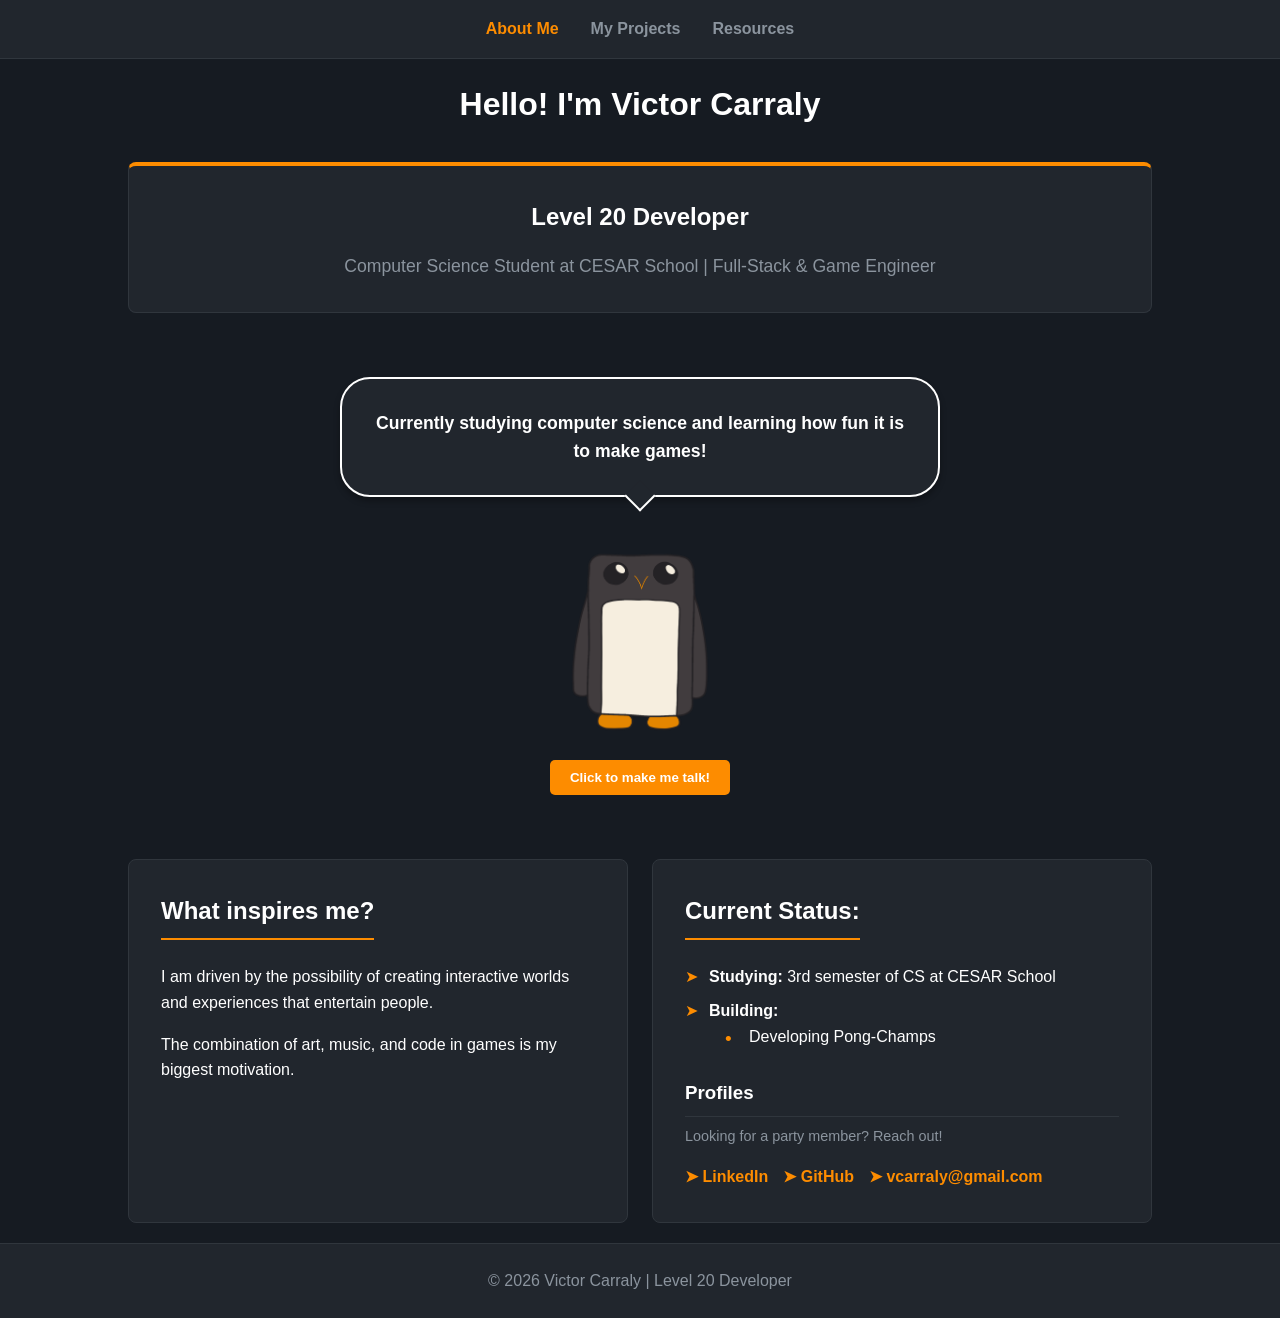
<file: index.html>
<!doctype html>
<html lang="en">
    <head>
        <meta charset="UTF-8" />
        <meta name="viewport" content="width=device-width, initial-scale=1.0" />
        <title>Victor Carraly's Portfolio</title>
        <link rel="icon" type="image/png" href="imgs/penguin-icon.png" />
        <link rel="stylesheet" href="style.css" />
    </head>
    <body>
        <header>
            <nav>
                <ul>
                    <li><a href="index.html" class="active">About Me</a></li>
                    <li><a href="projects.html">My Projects</a></li>
                    <li><a href="resources.html">Resources</a></li>
                </ul>
            </nav>
        </header>

        <main class="container">
            <h1 class="mb-2">Hello! I'm Victor Carraly</h1>

            <section class="character-sheet hero-section">
                <h2>Level 20 Developer</h2>
                <p>
                    Computer Science Student at CESAR School | Full-Stack & Game
                    Engineer
                </p>
            </section>

            <div class="interaction">
                <div class="speech-bubble-container">
                    <div class="speech-bubble">
                        <p id="fun-fact-text" aria-live="polite">
                            Currently studying computer science and learning how
                            fun it is to make games!
                        </p>
                    </div>
                </div>

                <img src="imgs/penguin.png" alt="Penguin" class="profile-img" />

                <button id="interactive-btn" class="action-btn">
                    Click to make me talk!
                </button>
            </div>

            <div class="skills-grid">
                <section class="character-sheet grid-card">
                    <h2>What inspires me?</h2>
                    <p class="mt-1">
                        I am driven by the possibility of creating interactive
                        worlds and experiences that entertain people.
                    </p>
                    <p class="mt-1">
                        The combination of art, music, and code in games is my
                        biggest motivation.
                    </p>
                </section>

                <section class="character-sheet grid-card">
                    <h2>Current Status:</h2>
                    <ul class="styled-list mt-1">
                        <li>
                            <strong>Studying:</strong> 3rd semester of CS at
                            CESAR School
                        </li>
                        <li>
                            <strong>Building:</strong>
                            <ul id="sub_list">
                                <li>Developing Pong-Champs</li>
                            </ul>
                        </li>
                    </ul>

                    <h3 class="profiles-title">Profiles</h3>

                    <p class="profiles-desc">
                        Looking for a party member? Reach out!
                    </p>

                    <div class="profiles-links">
                        <a
                            href="https://www.linkedin.com/in/victorcarraly"
                            class="content-link"
                        >
                            <span aria-hidden="true">➤</span> LinkedIn
                        </a>
                        <a
                            href="https://github.com/carraly"
                            class="content-link"
                        >
                            <span aria-hidden="true">➤</span> GitHub
                        </a>
                        <a
                            href="mailto:vcarraly@gmail.com"
                            class="content-link"
                        >
                            <span aria-hidden="true">➤</span> vcarraly@gmail.com
                        </a>
                    </div>
                </section>
            </div>
        </main>
        <footer>
            <p>© 2026 Victor Carraly | Level 20 Developer</p>
        </footer>
        <script src="script.js"></script>
    </body>
</html>
</file>
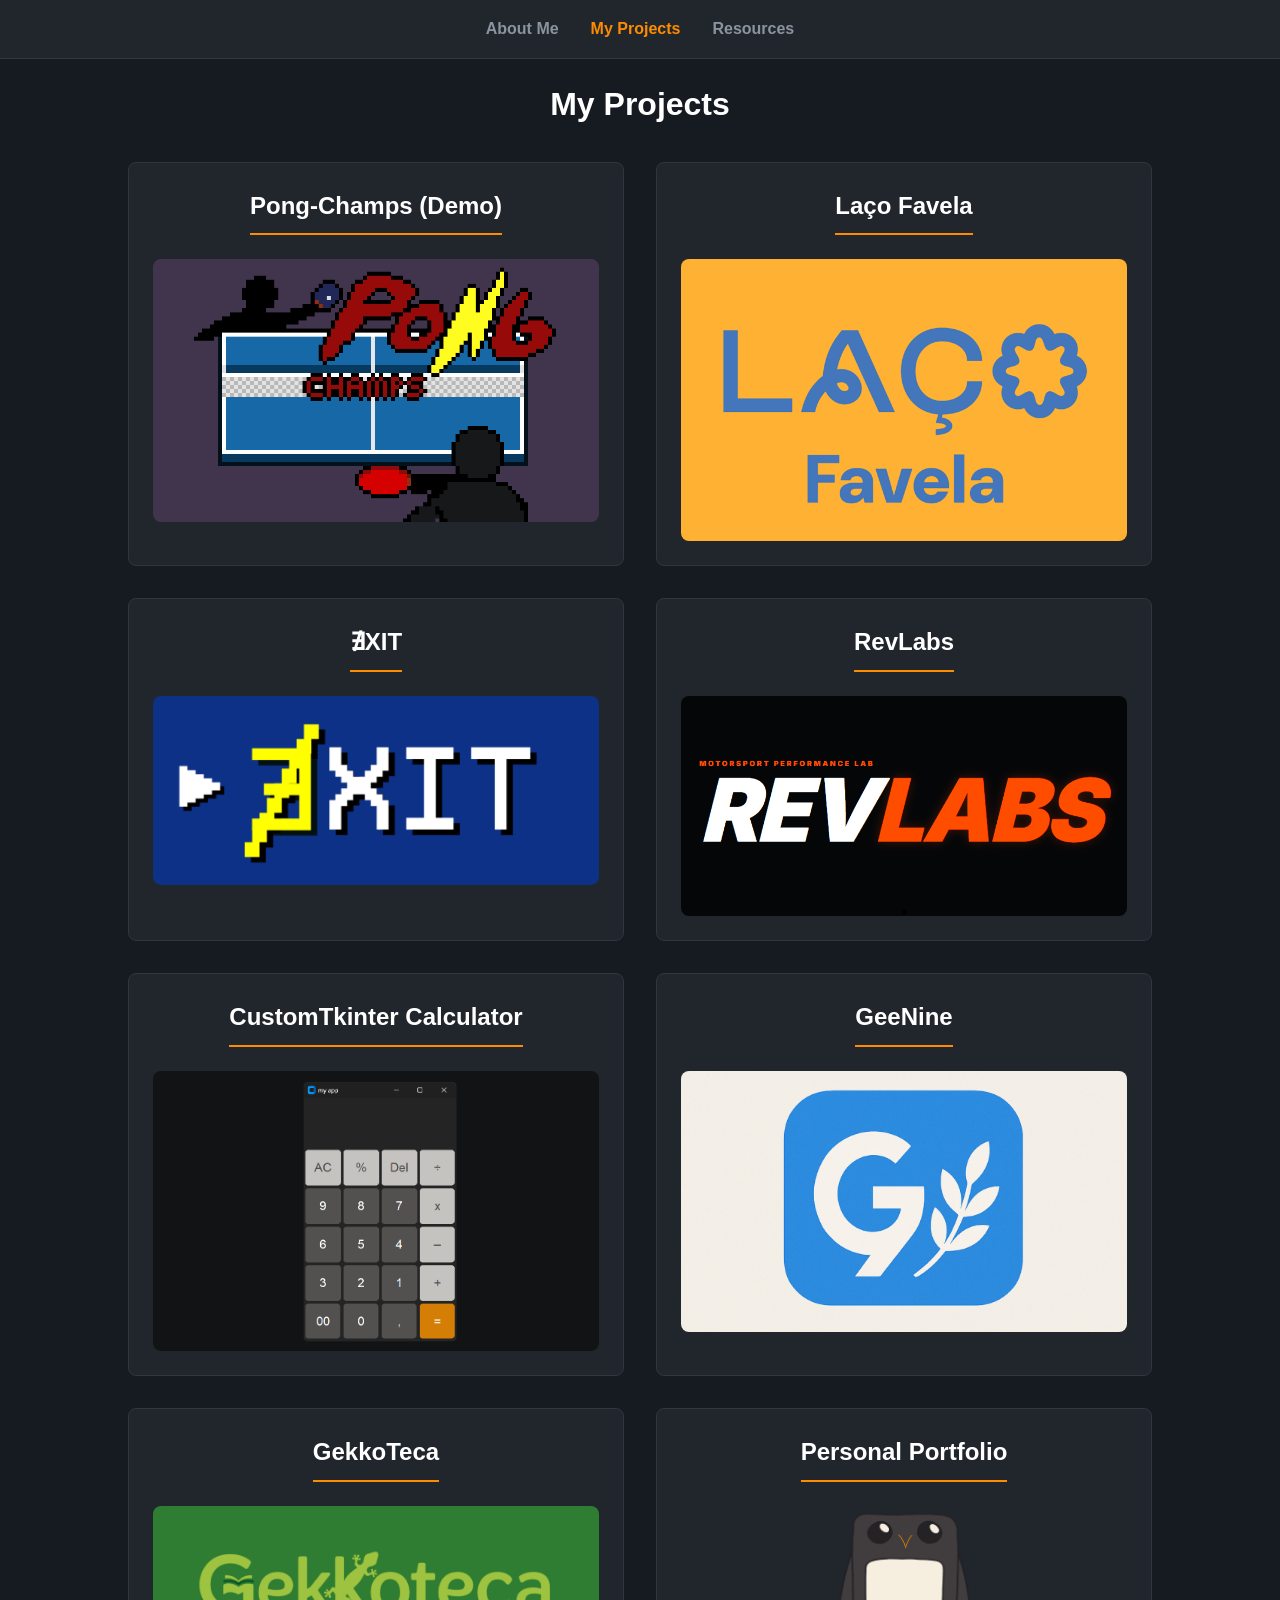
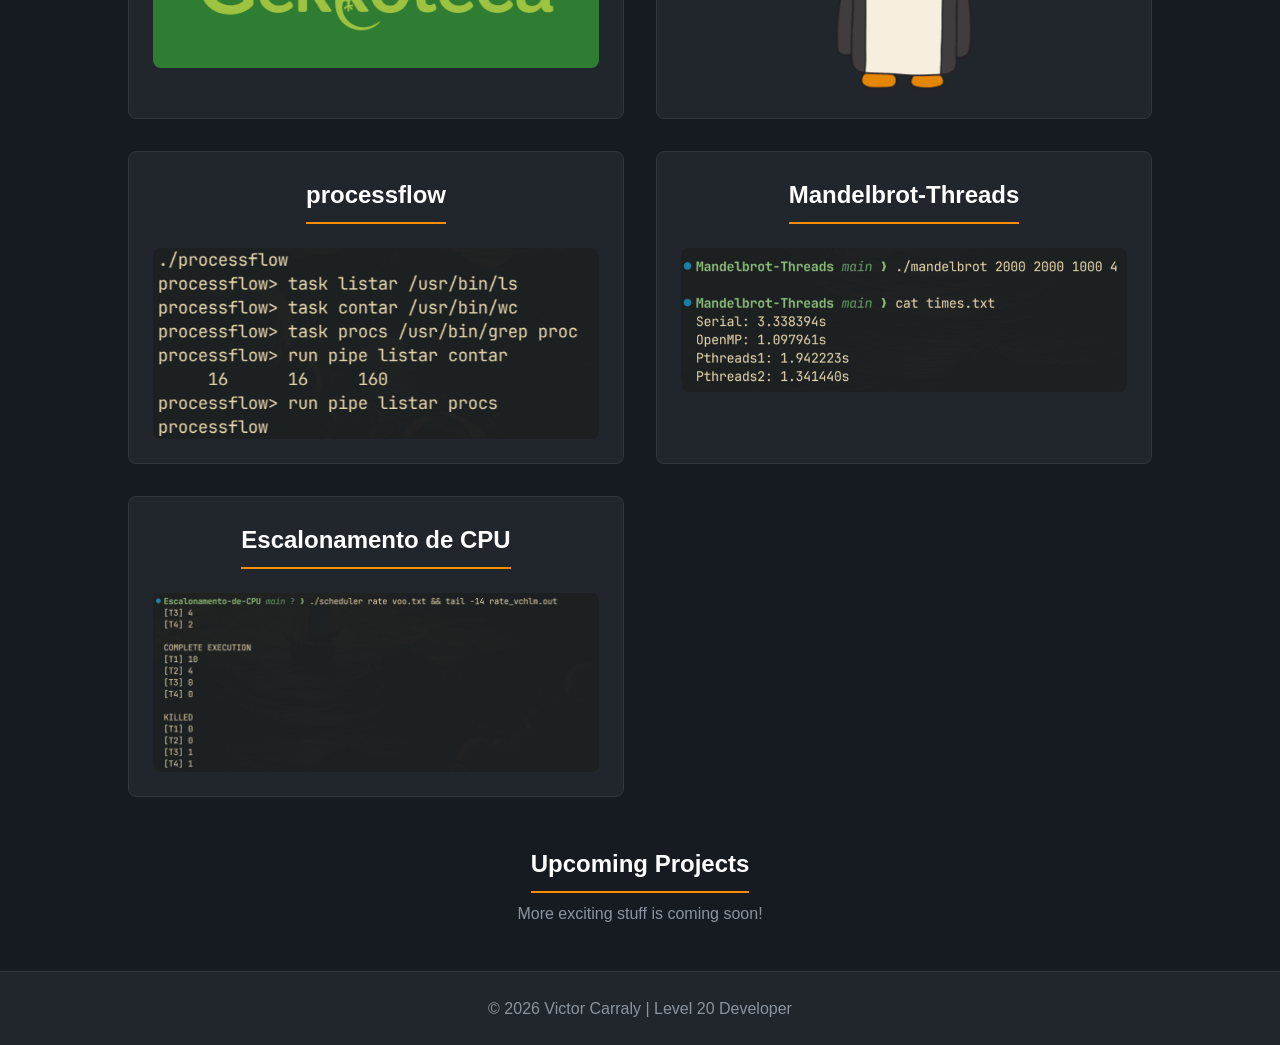
<file: projects.html>
<!doctype html>
<html lang="en">
    <head>
        <meta charset="UTF-8" />
        <meta name="viewport" content="width=device-width, initial-scale=1.0" />
        <title>Victor Carraly - Projects</title>
        <link rel="icon" type="image/png" href="imgs/penguin-icon.png" />
        <link rel="stylesheet" href="style.css" />
    </head>
    <body>
        <header>
            <nav>
                <ul>
                    <li><a href="index.html">About Me</a></li>
                    <li>
                        <a href="projects.html" class="active">My Projects</a>
                    </li>
                    <li><a href="resources.html">Resources</a></li>
                </ul>
            </nav>
        </header>

        <main class="container">
            <h1>My Projects</h1>

            <div class="project-grid">
                <div
                    class="project-card"
                    tabindex="0"
                    role="button"
                    data-title="Pong-Champs (Demo)"
                    data-description="Developed as a collaborative project for the Imperative Functional Programming (PIF) course, Pong-Champs is a dynamic table tennis game.<br>Inspired by the classic Pong, our team expanded the core mechanics to include free character movement, trajectory physics, and an energy system for special abilities.<br><br>Note: This C and Raylib build serves as a demo, as a full version is currently in development using Godot!"
                    data-tech="C, Raylib, GCC / MinGW & Makefile"
                    data-key="This project was a deep dive into game programming fundamentals. Working alongside my teammates Arthur Vitorino and Juan Riquelme, I gained hands-on experience structuring modular C code, managing game states (Menus, Gameplay, and Victory conditions), and manipulating sprite animations."
                    data-link="https://github.com/carraly/Pong-Champs_Demo"
                >
                    <h2>Pong-Champs (Demo)</h2>
                    <img
                        src="imgs/pong-thumbnail.png"
                        alt="Pong-Champs Image"
                        class="card-img"
                    />
                </div>

                <div
                    class="project-card"
                    tabindex="0"
                    role="button"
                    data-title="Laço Favela"
                    data-description="Developed alongside a large party of developers and designers, Laço Favela is a full-stack web application built to support the G10 Favelas.<br>Our overarching quest was to digitize and streamline the 'Presidente de Rua' initiative, replacing outdated physical forms with a secure platform to manage donations and track data for vulnerable families.<br><br>For this campaign, I specialized as a backend engineer, constructing the core logic and database architecture, while also stepping into the frontend to make critical UI adjustments and ensure seamless integration."
                    data-tech="Python 3 & PostgreSQL, JavaScript & React, HTML & CSS"
                    data-key="This project was a massive exercise in agile development and large-scale teamwork. I gained valuable experience managing complex sprints via Jira across different user roles (Admin, Presidente de Rua, and Morador). It solidified my ability to architect a robust backend capable of handling real-world social impact data while coordinating continuous deployments via Azure."
                    data-link="https://sites.google.com/cesar.school/laco-favela/"
                >
                    <h2>Laço Favela</h2>
                    <img
                        src="imgs/laco-logo.png"
                        alt="Laço Favela's Logo"
                        class="card-img"
                    />
                </div>

                <div
                    class="project-card"
                    tabindex="0"
                    role="button"
                    data-title="∄XIT"
                    data-description="Developed for the Mathematical Logic for Computing
                            course, ∄XIT is a liminal horror puzzle game wrapped
                            in an eerie, analog VHS aesthetic.<br>The game
                            translates abstract math into tangible gameplay:
                            players navigate unsettling spaces—like an empty
                            market, subway, bathroom, and classroom—by reading
                            logical sentences on scattered papers and
                            manipulating levers to match the propositions (e.g.,
                            lever up = A, lever down = ~A).<br><br>Working within a big team, I acted as one of the two
                            core programmers, focusing heavily on building out
                            the interactive logic systems and puzzle mechanics
                            using Godot."
                    data-tech="Godot Engine, Free-to-use 3D Assets, Propositional Logic Algorithms"
                    data-key="This project was a fantastic exercise in translating
                            theoretical computer science concepts into engaging,
                            interactive mechanics. As a co-programmer, I honed
                            my skills in Godot, managing state changes across
                            multiple levels (from Lvl 0 to the Classroom). I
                            also ensured the underlying code correctly evaluated
                            the players' lever combinations against the required
                            truth tables, all while helping maintain a tense,
                            time-sensitive atmosphere where the 'tape is running
                            out'."
                    data-link="https://github.com/beatrizloyola/exit-game"
                >
                    <h2>∄XIT</h2>
                    <img
                        src="imgs/exit-logo.png"
                        alt="\Exit's Logo"
                        class="card-img"
                    />
                </div>

                <div
                    class="project-card"
                    tabindex="0"
                    role="button"
                    data-title="RevLabs"
                    data-description="Serving as our very first campaign venturing into Django and live deployments, RevLabs is a web-based vehicle configuration and lap time simulator.<br>Players can select a base vehicle, choose a famous racing circuit, and customize their ride with performance parts like turbos and spoilers to simulate estimated track times.<br><br>Developed alongside a full party of engineers, we managed the entire software lifecycle from Lo-Fi Figma prototypes to a live production environment."
                    data-tech="Python & Django, HTML/CSS/JavaScript, Selenium, GitHub Actions, Render"
                    data-key="This quest was a major milestone in backend web development, marking our first successful live deployment using Render. It was highly focused on quality assurance and workflow automation, teaching us how to configure continuous integration and deployment (CI/CD) pipelines via GitHub Actions, write automated End-to-End (E2E) tests with Selenium, and manage our party's agile sprints through Jira."
                    data-link="https://github.com/ArthurVFT/RevLabs"
                >
                    <h2>RevLabs</h2>
                    <img
                        src="imgs/revlabs-logo.png"
                        alt="RevLabs Logo"
                        class="card-img"
                    />
                </div>

                <div
                    class="project-card"
                    tabindex="0"
                    role="button"
                    data-title="CustomTkinter Calculator"
                    data-description="Undertaken as a solo grinding quest to test my current level, this calculator was built entirely from scratch in Python for study purposes.<br>I intentionally avoided external guides, relying strictly on the CustomTkinter documentation to forge the interface and construct the logic myself."
                    data-tech="Python, CustomTkinter, Regular Expressions (re)"
                    data-key="This solo campaign solidified my understanding of Object-Oriented Programming (OOP). I engineered custom Button and Label classes, built robust input validation rules to prevent syntax errors, and parsed mathematical string inputs using custom translation tables and the eval() function."
                    data-link="https://github.com/carraly/calculator"
                >
                    <h2>CustomTkinter Calculator</h2>
                    <img
                        src="imgs/calculator-logo.png"
                        alt="Calculator Logo"
                        class="card-img"
                    />
                </div>

                <div
                    class="project-card"
                    tabindex="0"
                    role="button"
                    data-title="GeeNine"
                    data-description="An interactive 'figital' (physical + digital) totem concept designed to facilitate the reverse logistics and eco-friendly recycling of cell phones.<br>While the project involved extensive UX research and ideation, my primary quest was focused on the hardware layer, bridging the physical and digital worlds using an Arduino microcontroller."
                    data-tech="Arduino (C/C++), RFID (MFRC522), I2C LCD, Ultrasonic Sensors, Servo Motors"
                    data-key="This campaign was a deep dive into hardware integration and C++ code adjustments. I worked on the logic for the Arduino components, including RFID authorization to identify phone models (like the Moto G24 or iPhone 16e) via UIDs, servo motor actuation, and utilizing ultrasonic sensors to track object inventory and prevent capacity overflow."
                    data-link="https://sites.google.com/cesar.school/grupo-9-projeto-1-2025-2/home"
                >
                    <h2>GeeNine</h2>
                    <img
                        src="imgs/geenine-logo.png"
                        alt="GeeNine Logo"
                        class="card-img"
                    />
                </div>

                <div
                    class="project-card"
                    tabindex="0"
                    role="button"
                    data-title="GekkoTeca"
                    data-description="Focused on Human-Computer Interaction (HCI), GekkoTeca is a functional mobile-first prototype for literary delivery—think 'iFood for books.'<br>Instead of a static mockup, our party engineered a web-based smartphone simulator that offers a tactile, responsive mobile experience directly in the browser.<br><br>Players can explore bookstores, add items to their cart, and watch their purchased or rented loot dynamically organize into a smart 'My Library' inventory."
                    data-tech="Python & Django, HTML5/CSS3, JavaScript, SQLite3, PythonAnywhere"
                    data-key="This HCI campaign was a masterclass in User Experience (UX) and mobile-first frontend architecture. By leveraging Django Sessions, we built a frictionless checkout flow that persists data without forcing user registration. We leveled up our Vanilla JS skills with dynamic DOM manipulation and asynchronous cart updates, while mastering advanced CSS for native-feeling mobile scroll behaviors."
                    data-link="https://github.com/DanDdC/Projeto-IHC"
                >
                    <h2>GekkoTeca</h2>
                    <img
                        src="imgs/gekkoteca-logo.png"
                        alt="GekkoTeca Logo"
                        class="card-img"
                    />
                </div>

                <div
                    class="project-card"
                    tabindex="0"
                    role="button"
                    data-title="Level 20 Developer Portfolio"
                    data-description="A fully responsive, accessible, and interactive personal portfolio built entirely from scratch without the use of bulky frameworks.<br>This project underwent extensive refactoring to ensure CSS DRY principles (utilizing root variables for global theming), robust JavaScript DOM manipulation (eliminating Cross-Site Scripting vulnerabilities by parsing text nodes), and advanced A11y standards."
                    data-tech="HTML5, CSS3, JavaScript, CSS Grid & Flexbox"
                    data-key="This portfolio served as a masterclass in frontend polish and web accessibility. I leveled up my skills in creating custom interactive components (like a mathematical draggable scrollbar), building robust keyboard focus traps for screen reader users, and maintaining a clean, variable-driven CSS architecture."
                    data-link="https://github.com/carraly/portfolio"
                >
                    <h2>Personal Portfolio</h2>
                    <img
                        src="imgs/penguin.png"
                        alt="Portfolio Penguin Avatar"
                        class="card-img"
                        style="max-width: 150px"
                    />
                </div>

                <div
                    class="project-card"
                    tabindex="0"
                    role="button"
                    data-title="processflow"
                    data-description="Developed as the first solo quest for the Software Infrastructure course, processflow is a shell-style command interpreter built entirely from scratch in C.<br>Users can register named tasks, a program plus its arguments, and then launch them sequentially, in parallel, or chained together through pipes, while redirecting standard input and output, switching the working directory, or detaching jobs into the background.<br><br>Instead of leaning on shortcuts like system() and popen(), every process is spawned and wired by hand using fork, execvp, waitpid, dup2, and pipe."
                    data-tech="C, POSIX Process APIs, GCC & Makefile"
                    data-key="This solo campaign solidified my understanding of how an Operating System really orchestrates its processes. I engineered a struct Comando linked list to track every registered task, allocated N-1 pipes for chained execution and carefully closed inherited file descriptors after each dup2 to dodge the most common deadlocks. The same parser had to drive both an interactive prompt and a workflow file, which made me learn a lot about program reliability and the need for byte-exact output."
                    data-link="https://github.com/carraly/Orquestrador-de-Processos"
                >
                    <h2>processflow</h2>
                    <img
                        src="imgs/processflow-thumbnail.png"
                        alt="processflow Image"
                        class="card-img"
                    />
                </div>

                <div
                    class="project-card"
                    tabindex="0"
                    role="button"
                    data-title="Mandelbrot-Threads"
                    data-description="Developed as the second solo quest for the Software Infrastructure course, Mandelbrot-Threads generates the Mandelbrot set in C using four independent implementations: Serial, OpenMP, Pthreads with contiguous row blocks and Pthreads with a cyclic split.<br>Each version renders the fractal to its own plain-text PGM file and logs its wall-clock time, so the four parallelization strategies can be benchmarked side by side and verified to produce identical images.<br><br>Every run is driven from the command line, and all four arguments are validated with strtol before a single pixel is computed."
                    data-tech="C, POSIX Threads, OpenMP, GCC & Makefile"
                    data-key="This solo campaign was a four-way lesson in parallel decomposition. I balanced the OpenMP version with schedule(dynamic) for uneven per-row cost, sliced the image into contiguous blocks in one Pthreads version, and handed out rows cyclically in the other to avoid the straggler thread that blocks a join. Making all four paths write byte-identical output was the real test, I had to isolate the timing region with clock_gettime(CLOCK_MONOTONIC) and pre-format per-thread output buffers so the I/O never leaked into the measured window."
                    data-link="https://github.com/carraly/Mandelbrot-Threads"
                >
                    <h2>Mandelbrot-Threads</h2>
                    <img
                        src="imgs/mandelbrot-thumbnail.png"
                        alt="Mandelbrot-Threads Image"
                        class="card-img"
                    />
                </div>

                <div
                    class="project-card"
                    tabindex="0"
                    role="button"
                    data-title="Escalonamento de CPU"
                    data-description="Developed as the third solo quest for the Software Infrastructure course, Escalonamento de CPU simulates two preemptive real-time schedulers against the same set of periodic tasks: Rate-Monotonic, which assigns static priority by shortest period, and Earliest-Deadline-First, which re-sorts by nearest absolute deadline on every arrival.<br>Feeding both the same workload makes the difference visible unit by unit, since each run writes an execution trace alongside the tasks it lost, completed, or had to kill.<br><br>The task set comes from a plain text file, and every value is validated before the simulation starts, including the feasibility rule that a task's execution time can never exceed its deadline."
                    data-tech="C, Linked Lists, GCC & Makefile"
                    data-key="This solo campaign was a deep dive into real-time scheduling theory translated into actual data structures. I modeled both policies over the same sorted linked list, static by period in one and dynamically re-sorted by absolute deadline in the other, and watched EDF pull tasks forward that Rate-Monotonic left waiting. The hardest part was not the ordering but the bookkeeping, tracking lost, completed, and killed tasks per index while freeing nodes mid-sweep, and breaking EDF deadline ties by original position to keep runs reproducible."
                    data-link="https://github.com/carraly/Escalonamento-de-CPU"
                >
                    <h2>Escalonamento de CPU</h2>
                    <img
                        src="imgs/escalonamento-thumbnail.png"
                        alt="Escalonamento de CPU Image"
                        class="card-img"
                    />
                </div>
            </div>

            <div style="text-align: center; margin-top: 3rem">
                <h2>Upcoming Projects</h2>
                <p class="section-subtitle">
                    More exciting stuff is coming soon!
                </p>
            </div>
            <div id="project-modal" class="modal">
                <div class="modal-content">
                    <span
                        class="close-btn"
                        tabindex="0"
                        role="button"
                        aria-label="Close modal"
                        >&times;</span
                    >

                    <div class="custom-scrollbar">
                        <div class="custom-thumb"></div>
                    </div>

                    <div class="modal-scroll-wrapper">
                        <h2 id="modal-title">Project Title</h2>

                        <h3>About the Project</h3>
                        <p id="modal-desc">Project description goes here.</p>

                        <h3>Technologies Used</h3>
                        <p id="modal-tech">Tech stack goes here.</p>

                        <h3>Key Learnings</h3>
                        <p id="modal-key">Key learnings go here.</p>

                        <a
                            id="modal-link"
                            href="#"
                            target="_blank"
                            class="content-link"
                            >View Project ></a
                        >
                    </div>
                </div>
            </div>
        </main>
        <footer>
            <p>© 2026 Victor Carraly | Level 20 Developer</p>
        </footer>
        <script src="script.js"></script>
    </body>
</html>
</file>
<file: style.css>
:root {
    --bg-main: #161b22;
    --bg-secondary: #21262d;
    --text-primary: #ffffff;
    --text-secondary: #8b949e;
    --accent-orange: #fd8c00;
    --border-color: #30363d;
    --bg-primary: #30363d;
    --glow-shadow: 0 8px 15px rgba(253, 139, 0, 0.258);
}

/* --- CUSTOM SCROLLBAR --- */
html {
    scrollbar-width: thin;
    scrollbar-color: var(--accent-orange) var(--bg-primary);
}

::-webkit-scrollbar {
    width: 19px;
}

::-webkit-scrollbar-track {
    background: var(--bg-primary);
}

::-webkit-scrollbar-thumb {
    background-color: var(--accent-orange);
    border-radius: 10px;
    border: 3px solid var(--bg-primary);
}

::-webkit-scrollbar-thumb:hover {
    background-color: #ff9900;
}

.modal-content::-webkit-scrollbar {
    display: none;
}

.custom-scrollbar {
    position: absolute;
    top: 60px;
    bottom: 15px;
    right: 8px;
    width: 6px;
    background: transparent;
    z-index: 10;
}

.custom-thumb {
    position: absolute;
    top: 0;
    right: 0;
    width: 100%;
    background-color: var(--accent-orange);
    border-radius: 10px;
    cursor: grab;
    transition: background-color 0.2s;
}

.custom-thumb:hover,
.custom-thumb:active {
    background-color: #ff9900;
}

.custom-thumb:active {
    cursor: grabbing;
}

.modal-scroll-wrapper {
    max-height: 70vh;
    overflow-y: auto;
    padding-right: 20px;

    /* HIDE NATIVE SCROLLBARS */
    scrollbar-width: none;
    -ms-overflow-style: none;
}

.modal-scroll-wrapper::-webkit-scrollbar {
    display: none;
}

* {
    margin: 0;
    padding: 0;
    box-sizing: border-box;
}

body {
    font-family: sans-serif;
    background-color: var(--bg-main);
    color: var(--text-primary);
    line-height: 1.6;
    display: flex;
    flex-direction: column;
    min-height: 100vh;
}
.container {
    justify-items: center;
    width: 80%;
    max-width: 1300px;
    margin: 0 auto;
    padding: 20px 0;
}

main {
    flex: 1;
}

header {
    background-color: var(--bg-secondary);
    border-bottom: 1px solid var(--border-color);
    padding: 1rem 0;
}

nav ul {
    display: flex;
    justify-content: center;
    list-style: none;
    gap: 2rem;
}

nav a {
    color: var(--text-secondary);
    text-decoration: none;
    font-weight: bold;
    transition: color 0.3s;
}

nav a:hover,
nav a.active {
    color: var(--accent-orange);
}

section {
    margin-bottom: 3rem;
    padding: 2rem;
    background-color: var(--bg-secondary);
    border-radius: 8px;
    border: 1px solid var(--border-color);
    transition:
        transform 0.3s ease,
        box-shadow 0.3s ease;
}
section:hover {
    transform: translateY(-5px);
    box-shadow: var(--glow-shadow);
}

button:hover,
button:active,
button:focus {
    box-shadow: var(--glow-shadow);
    border-color: var(--accent-orange);
}

button:hover,
button:focus {
    transform: scale(1.05);
}

button:active,
button.pressed {
    transform: scale(0.95);
}

h1,
h2,
h3 {
    color: var(--text-primary);
    margin-bottom: 0.5rem;
}

h1 {
    text-align: center;
    margin-bottom: 1rem;
}

h2 {
    border-bottom: 2px solid var(--accent-orange);
    display: inline-block;
    padding-bottom: 0.5rem;
}

.interaction {
    display: flex;
    flex-direction: column;
    align-items: center;
    padding: 4rem 0;
    background-color: transparent;
    border: none;
}

ul.styled-list li {
    margin-bottom: 0.5rem;
    list-style-type: none;
    position: relative;
    padding-left: 1.5rem;
}

ul.styled-list li::before {
    content: "➤";
    color: var(--accent-orange);
    position: absolute;
    left: 0;
}

#sub_list {
    margin-left: 1rem;
    margin-top: 0.3rem;
    line-height: normal;
}

#sub_list li::before {
    content: "•";
    font-size: 1.2rem;
}

.content-link {
    color: var(--accent-orange);
    text-decoration: none;
    white-space: nowrap;
}
.content-link:hover {
    text-decoration: underline;
}

footer {
    text-align: center;
    padding: 1.5rem;
    background-color: var(--bg-secondary);
    border-top: 1px solid var(--border-color);
    color: var(--text-secondary);
}

.speech-bubble-container {
    display: flex;
    justify-content: center;
    margin-bottom: 25px;
}

.speech-bubble {
    position: relative;
    background-color: var(--bg-secondary);
    color: var(--text-primary);
    padding: 1.5rem 2rem;
    border-radius: 30px;
    font-weight: bold;
    font-size: 1.1rem;
    max-width: 600px;
    text-align: center;
    box-shadow: 0 4px 6px rgba(0, 0, 0, 0.3);
    border: 2px solid var(--text-primary);
    min-height: 120px;
    display: flex;
    align-items: center;
    justify-content: center;
}

.speech-bubble:after {
    content: "";
    position: absolute;
    bottom: -12px;
    left: 50%;
    width: 20px;
    height: 20px;
    background-color: var(--bg-secondary);
    border-bottom: 2px solid var(--text-primary);
    border-right: 2px solid var(--text-primary);
    transform: translateX(-50%) rotate(45deg);
}

#fun-fact-text {
    opacity: 1;
    transition: opacity 0.4s ease-in-out;
}

#fun-fact-text.hidden {
    opacity: 0;
}

.project-grid {
    display: grid;
    grid-template-columns: repeat(auto-fit, minmax(min(100%, 340px), 1fr));
    gap: 2rem;
    margin-top: 2rem;
}

.project-card {
    background-color: var(--bg-secondary);
    padding: 1.5rem;
    border-radius: 8px;
    border: 1px solid var(--border-color);
    text-align: center;
    cursor: pointer;
    transition:
        transform 0.3s ease,
        box-shadow 0.3s ease;
    display: flex;
    flex-direction: column;
    align-items: center;
    justify-content: flex-start;
    height: 100%;
}

.project-card:hover,
.project-card:focus {
    transform: translateY(-5px);
    box-shadow: var(--glow-shadow);
    border-color: var(--accent-orange);
    outline: none;
}

.card-img {
    width: 100%;
    max-width: 100%;
    height: auto;
    border-radius: 8px;
    margin-top: 1rem;
}

.modal {
    display: flex;
    opacity: 0;
    visibility: hidden;
    position: fixed;
    z-index: 1000;
    left: 0;
    top: 0;
    width: 100%;
    height: 100%;
    background-color: rgba(0, 0, 0, 0.8);
    justify-content: center;
    align-items: center;
    transition:
        opacity 0.3s ease,
        visibility 0.3s ease;
}

.modal-content {
    background-color: var(--bg-secondary);
    color: var(--text-primary);
    padding: 2.5rem;
    border-radius: 12px;
    border: 1px solid var(--accent-orange);
    width: 90%;
    max-width: 600px;
    position: relative;
    transform: scale(0.7);
    opacity: 0;
    transition:
        transform 0.4s cubic-bezier(0.175, 0.885, 0.32, 1.275),
        opacity 0.4s ease;
}

.modal.show {
    opacity: 1;
    visibility: visible;
}

.modal.show .modal-content {
    transform: scale(1);
    opacity: 1;
}

.modal-content h3 {
    margin-top: 1.5rem;
    margin-bottom: 0.5rem;
    color: var(--text-secondary);
}

.modal-content p {
    margin-bottom: 1.5rem;
    line-height: 1.7;
}

.close-btn {
    position: absolute;
    top: 15px;
    right: 20px;
    color: var(--text-secondary);
    font-size: 28px;
    font-weight: bold;
    cursor: pointer;
    transition: color 0.2s;
}

.close-btn:hover,
.close-btn:focus {
    color: var(--accent-orange);
    outline: none;
}

/* --- SKILLS INVENTORY --- */

.character-sheet {
    margin-bottom: 3rem;
    width: 100%;
}

.skills-grid {
    display: grid;
    grid-template-columns: repeat(auto-fit, minmax(240px, 1fr));
    gap: 1.5rem;
}

.skill-badge {
    display: flex;
    align-items: center;
    background-color: var(--bg-main);
    padding: 1.2rem;
    border-radius: 8px;
    border: 1px solid var(--border-color);
    transition:
        transform 0.3s ease,
        border-color 0.3s ease,
        box-shadow 0.3s ease;
}

.skill-badge:hover {
    transform: translateY(-4px);
    box-shadow: 0 6px 12px rgba(253, 139, 0, 0.15);
}

.skill-icon {
    width: 45px;
    height: 45px;
    margin-right: 1.2rem;
    filter: drop-shadow(0 2px 4px rgba(0, 0, 0, 0.5));
}

.skill-info {
    flex: 1;
}

.skill-name {
    display: block;
    font-weight: bold;
    margin-bottom: 0.5rem;
    color: var(--text-primary);
    font-size: 1.1rem;
}

.progress-track {
    width: 100%;
    height: 8px;
    background-color: var(--bg-primary);
    border-radius: 4px;
    overflow: hidden;
}

.progress-fill {
    height: 100%;
    background-color: var(--accent-orange);
    border-radius: 4px;
    animation: loadBar 1.2s cubic-bezier(0.175, 0.885, 0.32, 1) forwards;
}

@keyframes loadBar {
    from {
        transform: translateX(-100%);
    }
    to {
        transform: translateX(0);
    }
}

/* --- INDEX PAGE UTILITIES --- */
.hero-section {
    text-align: center;
    border-top: 4px solid var(--accent-orange);
    margin-bottom: 0;
}

.hero-section h2 {
    border-bottom: none;
    margin-bottom: 0;
}

.hero-section p {
    color: var(--text-secondary);
    font-size: 1.1rem;
    margin-top: 0.5rem;
}

.profile-img {
    width: 150px;
    height: auto;
    margin: 25px 0;
}

/* Interactive Button */
.action-btn {
    padding: 10px 20px;
    background-color: var(--accent-orange);
    border: none;
    color: var(--text-primary);
    font-weight: bold;
    cursor: pointer;
    border-radius: 5px;
    transition: transform 0.2s;
}

.grid-card {
    margin-bottom: 0;
    height: 100%;
}

/* Profiles Section */
.profiles-title {
    margin-top: 2rem;
    border-bottom: 1px solid var(--border-color);
    padding-bottom: 0.5rem;
}

.profiles-desc {
    color: var(--text-secondary);
    font-size: 0.9rem;
    margin-top: 0.5rem;
}

.profiles-links {
    margin-top: 1rem;
    display: flex;
    flex-wrap: wrap;
    gap: 15px;
    font-weight: bold;
}

/* --- UTILITY CLASSES --- */
.mt-1 {
    margin-top: 1rem;
}

.mb-2 {
    margin-bottom: 2rem;
}

.section-subtitle {
    margin-bottom: 1.5rem;
    color: var(--text-secondary);
}
</file>
